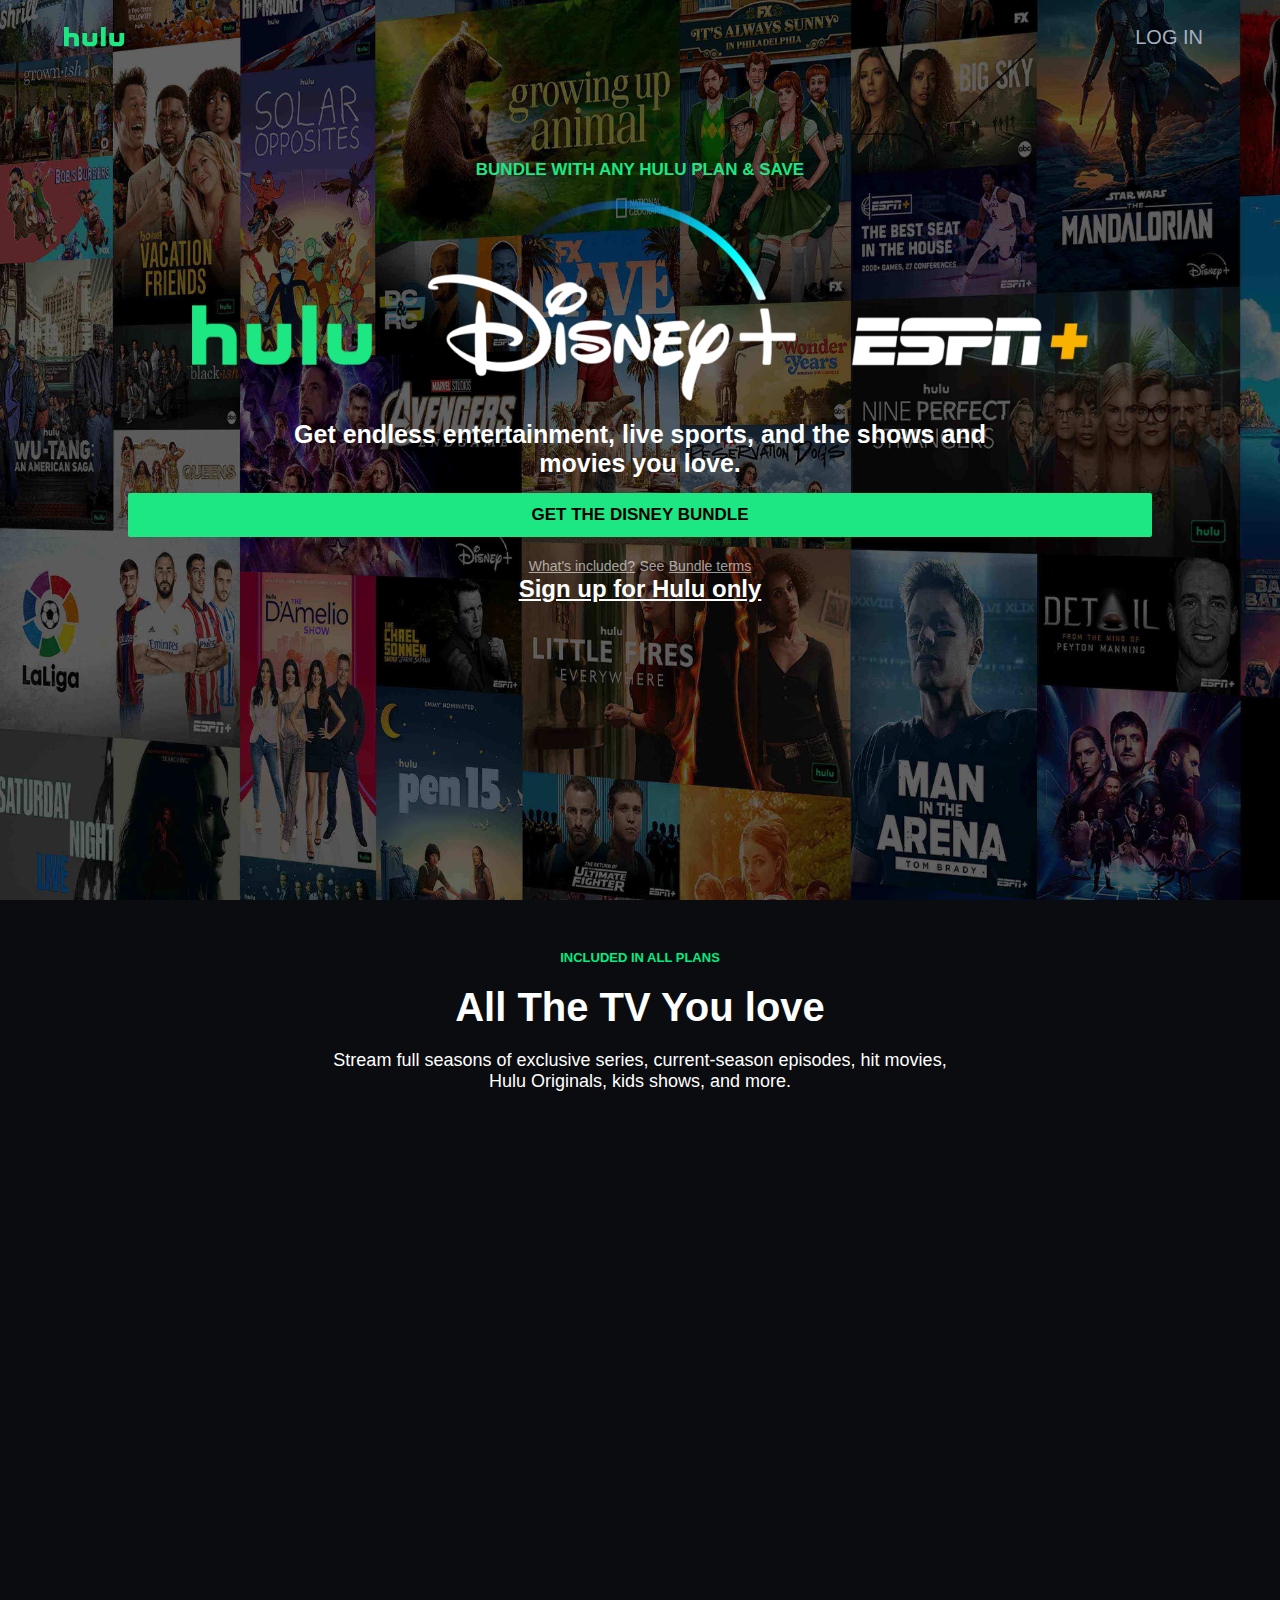
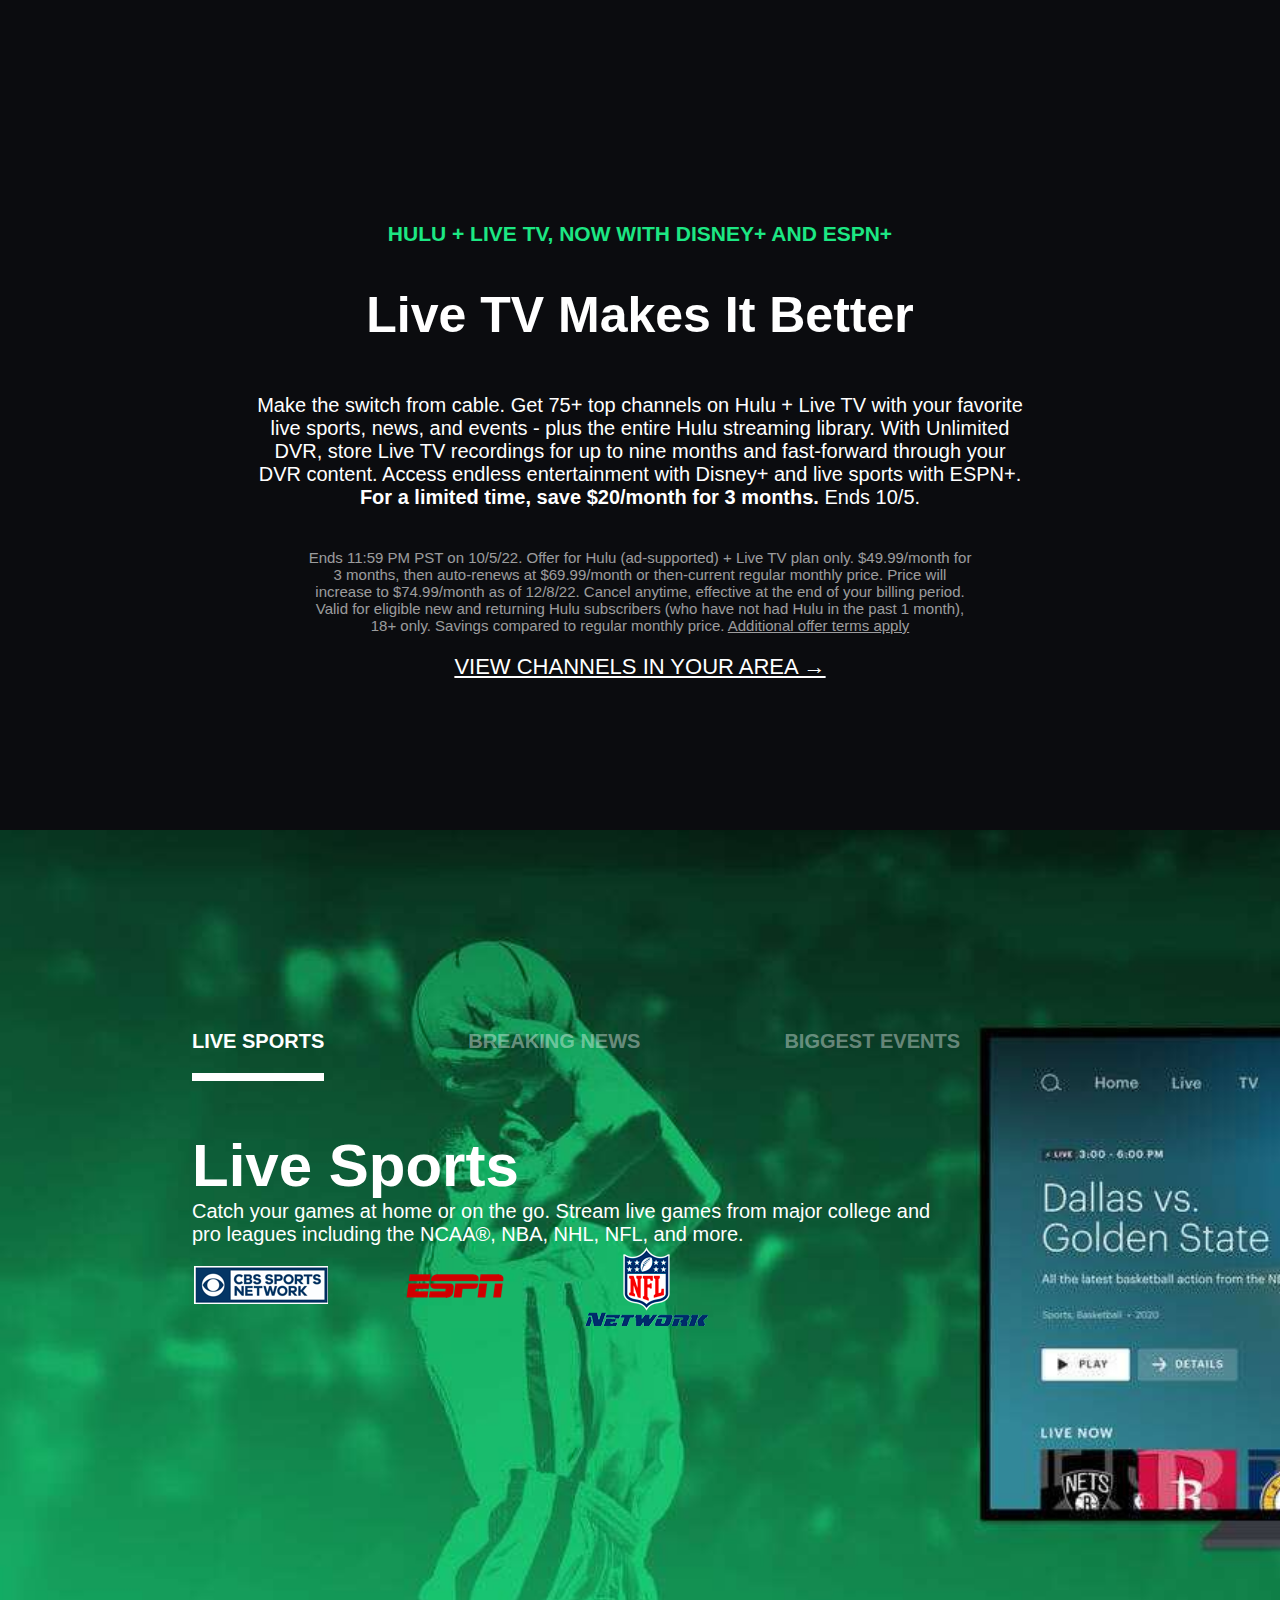
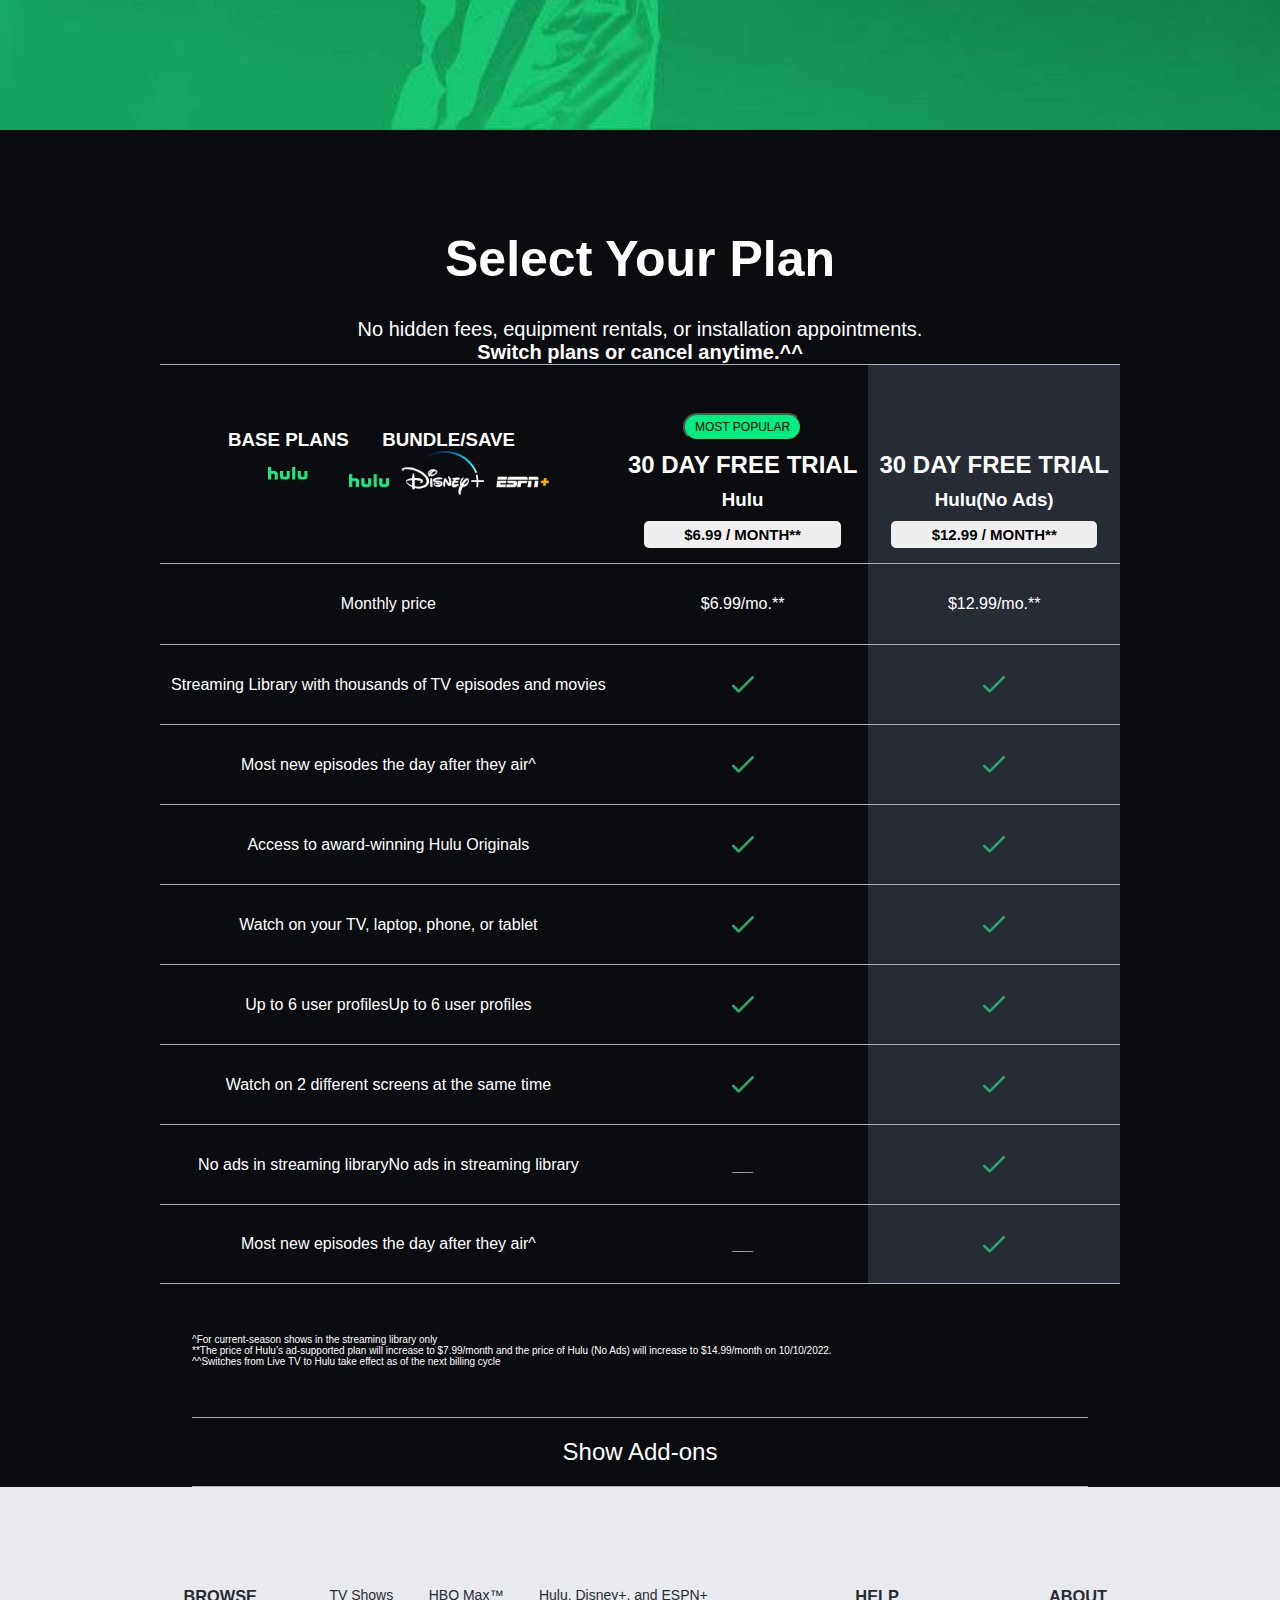
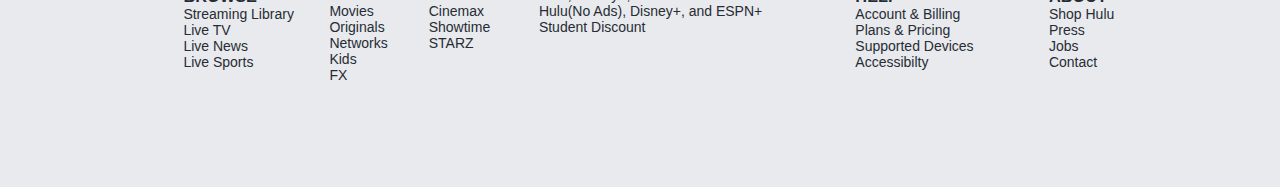
<file: index.html>
<!DOCTYPE html>
<html lang="en">

<head>
    <meta charset="UTF-8">
    <meta http-equiv="X-UA-Compatible" content="IE=edge">
    <meta name="viewport" content="width=device-width, initial-scale=1.0">
    <title>Hulu</title>
    <link rel="icon" href="./imghulu/hulu-logo.svg">
    <link rel="stylesheet" href="style.css">
    <link href="https://unpkg.com/aos@2.3.1/dist/aos.css" rel="stylesheet">
</head>

<body>
    <section class="section1">
        <nav class="navbar">
            <img src="./imghulu/hulu-logo.svg" alt="">
            <a href="./login.html">LOG IN</a>
        </nav>
        <article class="section1text">
            <h2>BUNDLE WITH ANY HULU PLAN & SAVE</h2>
            <img src="./imghulu/ckdz36xqi7zz019ym0b2seyqk-dplus-logo-0-1-2-0.full.png" alt="">
            <h3>Get endless entertainment, live sports, and the shows and movies you love.</h3>
            <button>GET THE DISNEY BUNDLE</button>
            <p>
                <a href="#" class="tag1">What's included?</a>
                <span class="tag1">See</span>
                <a href="#" class="tag1">Bundle terms</a>
            </p>
            <p><a href="#" class="tag2">Sign up for Hulu only</a></p>
        </article>
    </section>
    <section class="section2">
        <div class="section2text">
            <h3>INCLUDED IN ALL PLANS</h3>
            <h2>All The TV You love</h2>
            <p>Stream full seasons of exclusive series, current-season episodes, hit movies, Hulu Originals, kids shows,
                and more.</p>
        </div>
        <div class="section2img">
            <div class="section2img1" data-aos="fade-right" data-aos-easing="linear" data-aos-duration="1800">
                <p>Past & Current Seasons</p>
                <p class="show2">TV Shows</p>
            </div>
            <div class="section2img2" data-aos="fade-right" data-aos-easing="linear" data-aos-duration="1200">
                <p>New & Classic</p>
                <p class="show2">Movies</p>
            </div>
            <div class="section2img3" data-aos="fade-left" data-aos-easing="linear" data-aos-duration="1200">
                <p>Groundbreaking</p>
                <p class="show2">Hulu Originals</p>
            </div>
            <div class="section2img4" data-aos="fade-left" data-aos-easing="linear" data-aos-duration="1800">
                <p>Add-on</p>
                <p class="show2">Premiums</p>
            </div>
        </div>
    </section>
    <section class="section3">
        <h3>HULU + LIVE TV, NOW WITH DISNEY+ AND ESPN+</h3>
        <h2>Live TV Makes It Better</h2>
        <p class="firstp">
            Make the switch from cable. Get 75+ top channels on Hulu + Live TV with your favorite live sports, news, and
            events - plus the entire Hulu streaming library. With Unlimited DVR, store Live TV recordings for up to nine
            months and fast-forward through your DVR content. Access endless entertainment with Disney+ and live sports
            with ESPN+.
            <span class="span1">
                For a limited time, save $20/month for 3 months.
            </span>
            Ends 10/5.
        </p>
        <p class="secondp">
            Ends 11:59 PM PST on 10/5/22. Offer for Hulu (ad-supported) + Live TV plan only. $49.99/month for 3 months,
            then auto-renews at $69.99/month or then-current regular monthly price. Price will increase to $74.99/month
            as of 12/8/22. Cancel anytime, effective at the end of your billing period. Valid for eligible new and
            returning Hulu subscribers (who have not had Hulu in the past 1 month), 18+ only. Savings compared to
            regular monthly price.
            <a href="#"> Additional offer terms apply</a>
        </p>
        <p class="thirdp"><a href="#">VIEW CHANNELS IN YOUR AREA →</a></p>
    </section>
    <section class="section35">
        <div class="secton35text">
            <nav class="navlinks">
                <li class="navlinks1"><a href="#" class="a">LIVE SPORTS</a></li>
                <li><a href="#">BREAKING NEWS</a></li>
                <li><a href="#">BIGGEST EVENTS</a></li>
            </nav>
            <h2>Live Sports</h2>
            <p>
                Catch your games at home or on the go. Stream live games from major college and pro leagues including
                the NCAA®, NBA, NHL, NFL, and more.
            </p>
            <div class="section35imgs">
                <div class="cbs"><img src="./imghulu/cka35rzv205t90wgfxa4wz4q5-cbs-sports-network-logo-1.png" alt="">
                </div>
                <div class="espn"><img src="./imghulu/cka358szb054x0whh8qejv0m9-espn-network-logo.png" alt=""></div>
                <div class="fs1"><img src="./imghulu/ckrp67fa801rn1u0tr0tnice2-nfl140x80.png" alt=""></div>
                <div class="nfl"></div>
            </div>
        </div>
    </section>
    <section class="section4">
        <h1>
            Select Your Plan
        </h1>
        <p class="pfirst">
            No hidden fees, equipment rentals, or installation appointments.
        </p>
        <p class="psecond">
            Switch plans or cancel anytime.^^
        </p>
        <div class="container">
            <article class="left1">
                <div>
                    <h3>BASE PLANS</h3>
                    <img src="./imghulu/hulu-logo.svg" alt="" width="40" height="45">
                </div>
                <div>
                    <h3>BUNDLE/SAVE</h3>
                    <img src="./imghulu/ckdz36xqi7zz019ym0b2seyqk-dplus-logo-0-1-2-0.full.png" alt="" width="200">
                </div>
            </article>
            <article class="left2">
                <p>Monthly price</p>
            </article>
            <article class="left3">
                <p>Streaming Library with thousands of TV episodes and movies</p>
            </article>
            <article class="left4">
                <p>Most new episodes the day after they air^</p>
            </article>
            <article class="left5">
                <p>Access to award-winning Hulu Originals</p>
            </article>
            <article class="left6">
                <p>Watch on your TV, laptop, phone, or tablet</p>
            </article>
            <article class="left7">
                <p>Up to 6 user profilesUp to 6 user profiles</p>
            </article>
            <article class="left8">
                <p>Watch on 2 different screens at the same time</p>
            </article>
            <article class="left9">
                <p>No ads in streaming libraryNo ads in streaming library</p>
            </article>
            <article class="left10">
                <p>Most new episodes the day after they air^</p>
            </article>

            <article class="middle1">
                <button class="most">MOST POPULAR</button>
                <h2>30 DAY FREE TRIAL</h2>
                <h3>Hulu</h3>
                <button class="price">$6.99 / MONTH**</button>
            </article>
            <article class="middle2">
                <p>$6.99/mo.**</p>
            </article>
            <article class="middle3">
                <img src="./imghulu/Pricing_Checkmark_green-dark.svg" alt="">
            </article>
            <article class="middle4">
                <img src="./imghulu/Pricing_Checkmark_green-dark.svg" alt="">
            </article>
            <article class="middle5">
                <img src="./imghulu/Pricing_Checkmark_green-dark.svg" alt="">
            </article>
            <article class="middle6">
                <img src="./imghulu/Pricing_Checkmark_green-dark.svg" alt="">
            </article>
            <article class="middle7">
                <img src="./imghulu/Pricing_Checkmark_green-dark.svg" alt="">
            </article>
            <article class="middle8">
                <img src="./imghulu/Pricing_Checkmark_green-dark.svg" alt="">
            </article>
            <article class="middle9">
                <h3>__</h3>
            </article>
            <article class="middle10">
                <h3>__</h3>
            </article>

            <article class="right1">
                <h2>30 DAY FREE TRIAL</h2>
                <h3>Hulu(No Ads)</h3>
                <button class="price">$12.99 / MONTH**</button>
            </article>
            <article class="right2">
                <p>$12.99/mo.**</p>
            </article>
            <article class="right3">
                <img src="./imghulu/Pricing_Checkmark_green-dark.svg" alt="">
            </article>
            <article class="right4">
                <img src="./imghulu/Pricing_Checkmark_green-dark.svg" alt="">
            </article>
            <article class="right5">
                <img src="./imghulu/Pricing_Checkmark_green-dark.svg" alt="">
            </article>
            <article class="right6">
                <img src="./imghulu/Pricing_Checkmark_green-dark.svg" alt="">
            </article>
            <article class="right7">
                <img src="./imghulu/Pricing_Checkmark_green-dark.svg" alt="">
            </article>
            <article class="right8">
                <img src="./imghulu/Pricing_Checkmark_green-dark.svg" alt="">
            </article>
            <article class="right9">
                <img src="./imghulu/Pricing_Checkmark_green-dark.svg" alt="">
            </article>
            <article class="right10">
                <img src="./imghulu/Pricing_Checkmark_green-dark.svg" alt="">
            </article>
        </div>
        <div class="section4footer">
            <p>^For current-season shows in the streaming library only</p>
            <p>**The price of Hulu’s ad-supported plan will increase to $7.99/month and the price of Hulu (No Ads) will
                increase to $14.99/month on 10/10/2022.</p>
            <p>^^Switches from Live TV to Hulu take effect as of the next billing cycle</p>
        </div>
        <div class="addons">Show Add-ons</div>
    </section>
    <footer>
        <div class="footercont">
            <div class="browse">
                <div class="browse1">
                    <h3>BROWSE</h3>
                    <p>Streaming Library</p>
                    <p>Live TV</p>
                    <p>Live News</p>
                    <p>Live Sports</p>
                </div>
                <div class="browse2">

                    <p>TV Shows</p>
                    <p>Movies</p>
                    <p>Originals</p>
                    <p>Networks</p>
                    <p>Kids</p>
                    <p>FX</p>
                </div>
                <div class="browse3">
                    <div></div>
                    <p>HBO Max™</p>
                    <p>Cinemax</p>
                    <p>Showtime</p>
                    <p>STARZ</p>
                </div>
                <div class="browse4">
                    <div></div>
                    <p>Hulu, Disney+, and ESPN+</p>
                    <p>Hulu(No Ads), Disney+, and ESPN+</p>
                    <p>Student Discount</p>
                </div>
            </div>
            <div class="help">
                <div>
                    <h3>HELP</h3>
                    <p>Account & Billing</p>
                    <p>Plans & Pricing</p>
                    <p>Supported Devices</p>
                    <p>Accessibilty</p>
                </div>
            </div>
            <div class="about">
                <h3>ABOUT</h3>
                <p>Shop Hulu</p>
                <p>Press</p>
                <p>Jobs</p>
                <p>Contact</p>
            </div>
        </div>
    </footer>
    <script src="https://unpkg.com/aos@2.3.1/dist/aos.js"></script>
    <script>
        AOS.init();
    </script>

</body>

</html>
</file>
<file: style.css>
* {
    padding: 0;
    margin: 0;
    box-sizing: border-box;
}
html{
    font-size: 62.5%;
}
body{
    font-size: 1.6rem; 
    font-family: sans-serif;
    background-color: #0B0C0F;
    overflow-x: hidden;
}
.section1{
    background: url(./imghulu/header-background.jpeg);
    background-size: cover;
    min-height: 100vh;
    width: 100vw;

}
.navbar{
    width: 90vw;
    min-height: 7.4rem;
    display: flex;
    align-items: center;
    justify-content: space-between;
    margin: 0 auto;
    margin-bottom: 8.6rem;
}
.navbar img{
    width: 6.1rem;
}
.navbar a{
    font-size: 2rem;
    font-weight: 500;
    padding: 1.3rem;
    border-radius: .8rem;
    background: transparent;
    font-family: sans-serif;
    transition: background .2s ease-in ;
    color: #A8AFBD;
    text-decoration: none;
}
.navbar a:hover{
    background-color: #535559;
    color: #fff;

}

.section1text{
    margin: 0 auto;
    text-align: center;
    height: 70%;
    font-family: sans-serif;
}
.section1text h2{
    color: #1CE783;
    font-size: 1.7rem;
    margin-bottom: 2rem;
}
.section1text img{
    width: 70vw;
    margin-bottom: 1.5rem;
}
.section1text h3{
    width: 60vw;
    margin: 0 auto;
    color: white;
    font-size: 2.5rem;
    margin-bottom:1.5rem ;

}
.section1text button{
    background-color: #1CE783;
    color: black;
    border-radius: 2px;
    font-size: 1.7rem;
    font-weight: 600;
    font-family: sans-serif;
    width: 80vw;
    border: 1.2rem  #1CE783 solid;
    margin-bottom: 2rem;
    transition: background .2s ease-in ;
}
.section1text button:hover{
    opacity: 0.75;
}

.tag1{
    color: #FFFFFF99;
    font-size: 1.4rem;
}
.tag2{
    color: white;
    font-size: 2.4rem;
    font-weight: 600;
}

.section2text{
    padding-top: 5rem;
    text-align: center;
    width: 50vw;
    margin: 0 auto;
}
.section2text h3{
    color: #00ED82;
    font-size: 1.3rem;
    margin-bottom: 2rem;
}
.section2text h2{
    color:white;
    font-size: 4rem;
    margin-bottom: 2rem;
}
.section2text p{
    color:white;
    font-size: 1.8rem;
    margin-bottom: 3rem;    
}
.section2img{
    gap: 2.5rem;
    place-content: center;
    display: grid;
    grid-template-areas:
     "section2img1 section2img2 section2img3 section2img4";
}
.section2img *{
    position: relative;
    height: 45rem;
    width: 20vw;
    background-size: cover;
    background-position: center;
}
.section2img p{
    position: absolute;
    top: 3rem;
    left: 3rem;
    color: white;
    font-size: 2rem;
}
.section2img .show2{
    position: absolute;
    top: 7rem;
    left: 3rem;
    font-size: 3rem;
}
.section2img1{
    background-image: url(./imghulu/ckzix4ce0m28n1k7rwhwjufa7-ckllond4i0i9w1u7ghnu91j1b-bobsburgers-category-tile-294x450-1x-full.jpg);
}
.section2img2{
    background-image: url(./imghulu/cl8ar7e1w0wp91v4jrn9s7zvj-the-prey-1.jpg);
}
.section2img3{
    background-image: url(./imghulu/cl8ardzbf175p1v2yjjvlsoo8-the-handmaid-s-tale-1.jpg);
}
.section2img4{
    background-image: url(./imghulu/cl8l1bijc85jr1v3ytcgsafkj-house-of-the-dragon-1.jpg);
}

.section3{
    margin: 0 auto;
    margin-top: 25rem;
    text-align: center;
    color: white;
    width: 60vw;
    margin-bottom: 15rem;
}
.section3 h3{
    color: #1CE783;
    font-size: 2.1rem;
    margin-bottom: 4rem;
}
.section3 h2{
    font-size:5rem ;
    margin-bottom: 5rem;
}
.section3 .firstp{
    margin: 0 auto;
    width: 60vw;
    font-size: 2rem;
    margin-bottom: 4rem;
}
.section3 .firstp .span1{
    font-weight: 700;
}
.section3 .secondp{
    margin: 0 auto;
    width: 52vw;
    color: #FFFFFF99;
    font-size: 1.5rem;
    margin-bottom: 2rem;
}
.secondp a{
    color: #FFFFFF99;
}
.thirdp a{
    color: white;
    font-size: 2.2rem;
}
.section35{
    min-height: 100vh;
    width: 100vw;
    background-image: url(./imghulu/cl5hfizp1qtoz1v3cagkvtbk2-ckzyp3x8ycmjp1k4e5pc5p9n9-ckuh9mwjj08j01v4q0ur1z6x1-ckqwp2zlfc1zx1u362echneor-sports-v3-1600x850-min-full.jpg);
    background-repeat: no-repeat;
    background-size: cover;
    padding-top:20rem ;
    padding-left: 15vw;
}
.section35imgs {
    width:60vw;
}
.section35imgs >*{
    width:30%;
}
.section35 .navlinks{
    width: 60vw;
    list-style: none;
    display: flex;
    flex-wrap: wrap;
    justify-content: space-between;
}
.section35 .navlinks li a{
    color: #ffffff66;
    font-size: 2rem;
    font-weight: 600;
    text-decoration: none;
}
.section35 .navlinks1{
    padding-bottom: 2rem;
    border-bottom: white solid .8rem;
    margin-bottom: 5rem;
}
.section35 .navlinks1 .a{
    color: white;
}
.section35 h2{
    color: white;
    font-size: 6rem;
}
.section35 p{
    color:white;
    width: 60vw;
    font-size: 2rem;
}
.section35imgs{
    display: flex;

}
.section4{
    padding-top: 10rem;
    margin: 0 auto;
    text-align: center;
    color: WHITE;
}
.section4 h1{
    font-size: 5rem;
    margin-bottom: 3rem;
}
.section4 .pfirst{
    font-size: 2rem;
}
.section4 .psecond{
    font-size: 2rem;
    font-weight: 700;
}
.container{
    text-align: center;
    width: 75vw;
    margin: 0 auto;
    display: grid;
    grid-template-areas: 
    "left1 middle1 right1"
    "left2 middle2 right2"
    "left3 middle3 right3"
    "left4 middle4 right4"
    "left5 middle5 right5"
    "left6 middle6 right6"
    "left7 middle7 right7"
    "left8 middle8 right8"
    "left9 middle9 right9"
    "left10 middle10 right10";
}
.container >*{
    height: 8rem;
    border-top: #A8AFBD 0.1px solid;
    display: flex;
    align-items: center;
    justify-content: center;
}
.left1{
    grid-area: left1;
    height: 20rem;
    position: sticky;
    top: 0px;
    border-bottom: #A8AFBD 0.1px solid;  
    background-color: #0B0C0F; 
}
.left2{
    grid-area: left2;
    border: none;
}
.left3{
    grid-area: left3;
}
.left4{
    grid-area: left4;
}
.left5{
    grid-area: left5;
}
.left6{
    grid-area: left6;
}
.left7{
    grid-area: left7;
}
.left8{
    grid-area: left8;
}
.left9{
    grid-area: left9;
}
.left10{
    grid-area: left10;
    border-bottom: #A8AFBD 0.1px solid;
}
.middle1{
    min-height: 20rem;
    grid-area: middle1;
    display: flex;
    flex-direction: column;
    gap: 1rem;
    justify-content: flex-end;
    padding-bottom:  1.5rem;
    position: sticky;
    top: 0px;
    border-bottom: #A8AFBD 0.1px solid;  
    background-color: #0B0C0F;  

    
}
 .most{
    font-size: 1.2rem;
    padding: 2% 4%;
    background-color: #00ED82;
    border-radius: 3rem;

    
}

.price{
    font-weight: 600;
    font-size: 1.5rem;
    padding:  2% 16%;
    border-radius:5px ;
    border: none;
}
.middle2{
    grid-area: middle2;
    border: none;
}
.middle3{
    grid-area: middle3;
}
.middle4{
    grid-area: middle4;
}
.middle5{
    grid-area: middle5;
}
.middle6{
    grid-area: middle6;
}
.middle7{
    grid-area: middle7;
}
.middle8{
    grid-area: middle8;
}
.middle9{
    grid-area: middle9;
}
.middle10{
    grid-area: middle10;
    border-bottom: #A8AFBD 0.1px solid;
}
.right1{
    grid-area: right1;
    display: flex;
    flex-direction: column;
    justify-content: flex-end;
    padding-bottom:  1.5rem;
    min-height: 20rem;
    gap: 1rem;
    position: sticky;
    top: 0px;
    border-bottom: #A8AFBD 0.1px solid;   
    background-color: #0B0C0F; 

}

.right1,.right2,.right3,.right4,.right5,.right6,.right7,.right8,.right9,.right10{
    background-color:  #272c34;;
}
.right2{
    grid-area: right2;
    border: none;
}
.right3{
    grid-area: right3;

}
.right4{
    grid-area: right4;
}
.right5{
    grid-area: right5;
}
.right6{
    grid-area: right6;
}
.right7{
    grid-area: right7;
}
.right8{
    grid-area: right8;
}
.right9{
    grid-area: right9;
}
.right10{
    grid-area: right10;
    border-bottom: #A8AFBD 0.1px solid;
}
.section4footer{
    text-align: left;
    font-size: 1rem;
    width: 70vw;
    margin: 0 auto;
    padding: 5rem 0;
}
.addons{
    font-size: 2.4rem;
    border-top: #A8AFBD 0.1px solid;
    border-bottom: #A8AFBD 0.1px solid;
    width: 70vw;
    margin: 0 auto;
    padding: 2rem 0;

}
footer{
    background-color: #e8eaed ;
    min-height: 30rem;
    color: #272c34;
    font-size: 1.4rem;
}
.footercont{
    display: flex;
    width: 80vw;
    justify-content: space-around;
    padding-top: 10rem;
    margin: 0 auto;
}
footer .browse{
    display: flex;
    justify-content: space-around;
    flex-basis: 60%;
    
}

@media (max-width: 1250px) {
    .section2img{
        gap: 2.5rem;
        place-content: center;
        display: grid;
        grid-template-areas: 
        "section2img1 section2img2"
        "section2img3 section2img4";   
    }
    .section2img *{
        position: relative;
        height: 45rem;
        width: 30rem;
        background-size: cover;
        background-position: center;
    }
}
@media (max-width: 1100px) {
    .container{
        text-align: center;
        width: 70vw;
        margin: 0 auto;
        display: grid;
        grid-template-areas: 
        "left1 left1 "
        "middle1 right1"
        "left2 left2"
        "middle2 right2"
        "left3 left3"
        "middle3 right3"
        "left4 left4"
        "middle4 right4"
        "left5 left5"
        "middle5 right5"
        "left6 left6"
        "middle6 right6"
        "left7 left7"
        "middle7 right7"
        "left8 left8"
        "middle8 right8"
        "left9 left9 "
        "middle9 right9"
        "left10 left10"
        "middle10 right10"
        ;
    }
    .middle1,.middle2,.middle3,.middle4,.middle5,.middle6,.middle7,.middle8,.middle9,.middle10{
        border-bottom: #A8AFBD 0.1px solid;
    }
    .right1,.right2,.right3,.right4,.right5,.right6,.right7,.right8,.right9,.right10{
        background-color:  #0B0C0F;
        border-bottom: #A8AFBD 0.1px solid;
    }
    .container >*{
        height: 3rem;
        border-top: none;
        display: flex;
        align-items: center;
        justify-content: center;
    }
    .left1{
        grid-area: left1;
        height: 15rem;
    }
    .left2{
        grid-area: left2;
    }
    .left3{
        grid-area: left3;
    }
    .left4{
        grid-area: left4;
    }
    .left5{
        grid-area: left5;
    }
    .left6{
        grid-area: left6;
    }
    .left7{
        grid-area: left7;
    }
    .left8{
        grid-area: left8;
    }
    .left9{
        grid-area: left9;
    }
    .left10{
        grid-area: left10;
        border-bottom:none 
    }
    .middle1{
        min-height: 20rem;
        grid-area: middle1;
        display: flex;
        flex-direction: column;
        gap: 1rem;
        justify-content: flex-end;
        padding-bottom:  1.5rem;
        position: sticky;
        top: 0px;
        background-color: #0B0C0F;  
    
        
    }
     .most{
        font-size: 1.2rem;
        padding: 2% 4%;
        background-color: #00ED82;
        border-radius: 3rem;
    
    }
    
    .price{
        font-weight: 600;
        font-size: 1.5rem;
        padding:  2% 16%;
        border-radius:5px ;
        border: none;
    }
    .middle2{
        grid-area: middle2;
    }
    .middle3{
        grid-area: middle3;
    }
    .middle4{
        grid-area: middle4;
    }
    .middle5{
        grid-area: middle5;
    }
    .middle6{
        grid-area: middle6;
    }
    .middle7{
        grid-area: middle7;
    }
    .middle8{
        grid-area: middle8;
    }
    .middle9{
        grid-area: middle9;
    }
    .middle10{
        grid-area: middle10;
        border-bottom: #A8AFBD 0.1px solid;
    }
    .right1{
        grid-area: right1;
        display: flex;
        flex-direction: column;
        justify-content: flex-end;
        padding-bottom:  1.5rem;
        min-height: 20rem;
        gap: 1rem;
        position: sticky;
        top: 0px;  
        background-color: #0B0C0F; 
    
    }
    .right2{
        grid-area: right2;

    }
    .right3{
        grid-area: right3;
    
    }
    .right4{
        grid-area: right4;
    }
    .right5{
        grid-area: right5;
    }
    .right6{
        grid-area: right6;
    }
    .right7{
        grid-area: right7;
    }
    .right8{
        grid-area: right8;
    }
    .right9{
        grid-area: right9;
    }
}
</file>
